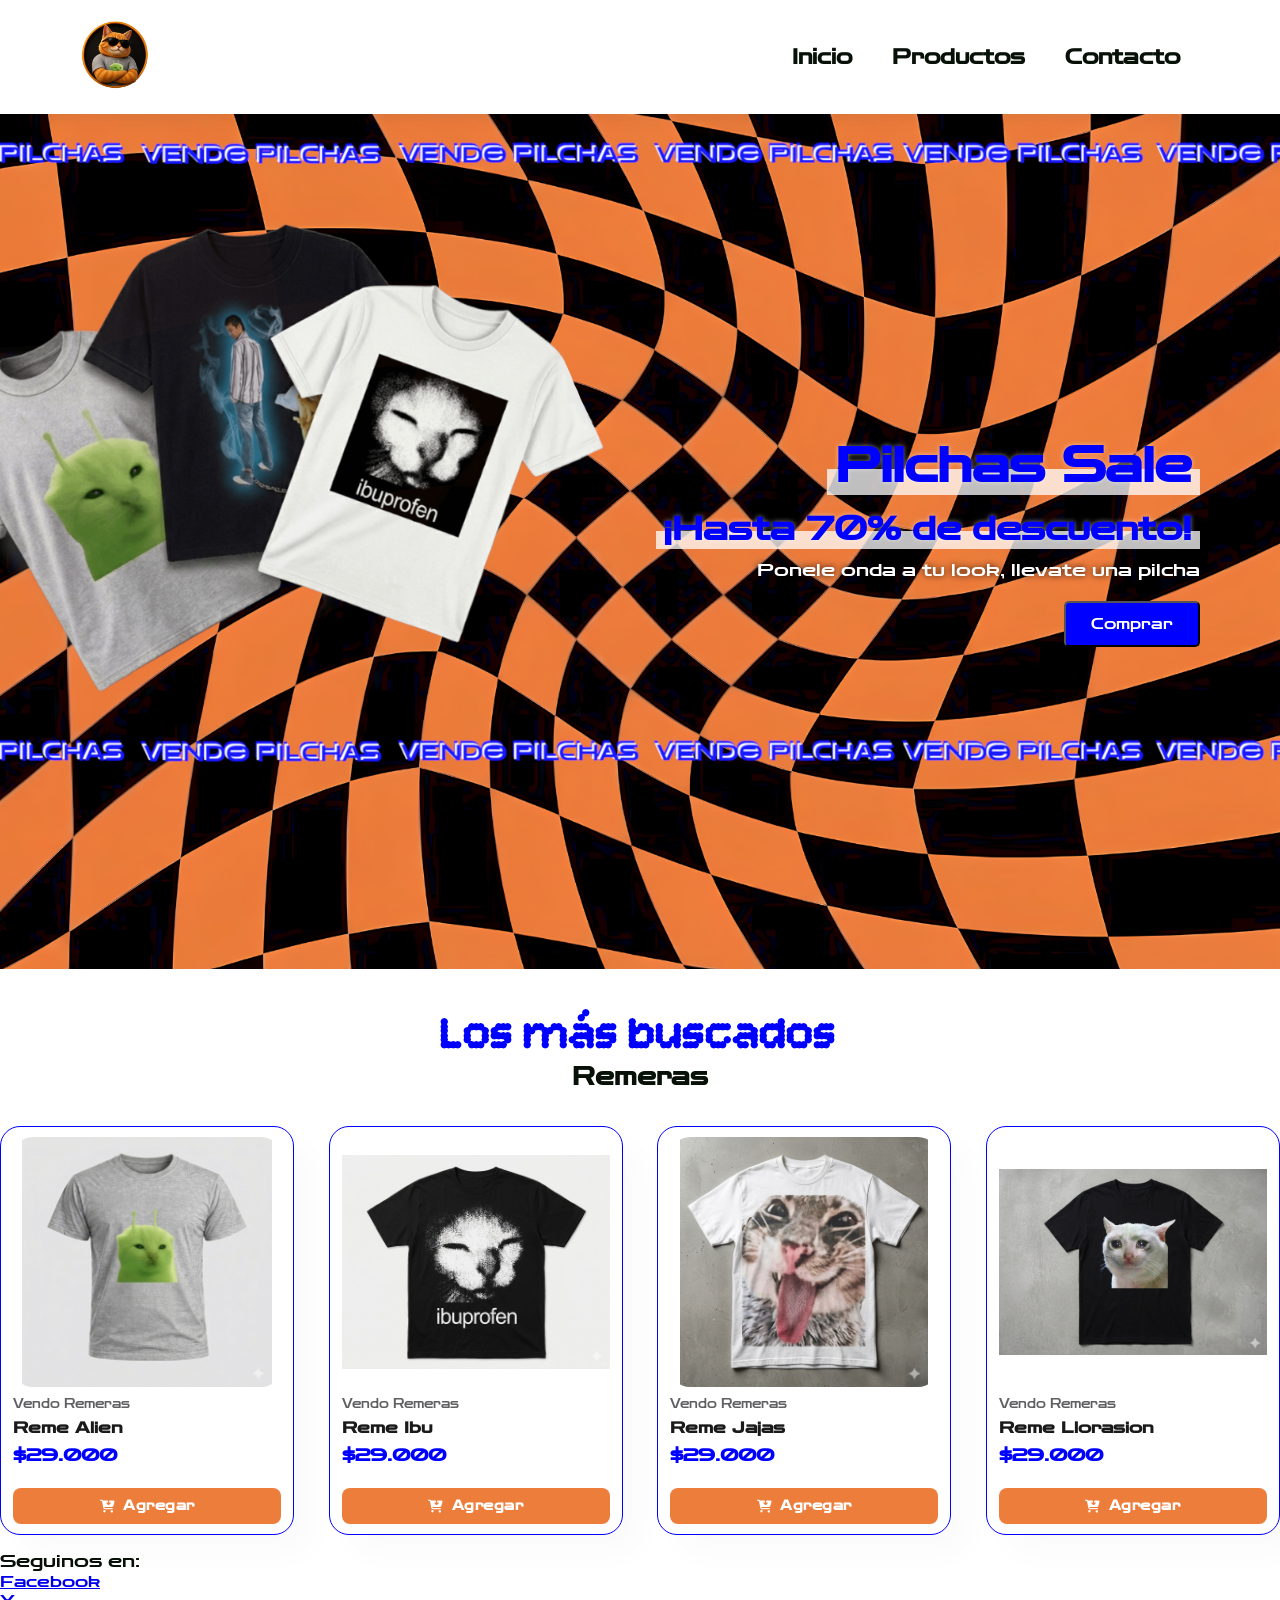
<file: Pre-Entrega/index.html>
<!DOCTYPE html>
<html lang="en">
<head>
    <meta charset="UTF-8">
    <meta name="viewport" content="width=device-width, initial-scale=1.0">
    <link rel="stylesheet" href="https://cdnjs.cloudflare.com/ajax/libs/font-awesome/6.5.0/css/all.min.css">
    <link rel="stylesheet" href="styles.css">
    <link rel="icon" type="image/x-icon" href="img/logo.ico">
    <title>Vendo Pilchas</title>
</head>
<body>
    <header class="header">
        <a href="#">
            <img src="img/logo.png" alt="Logo Vendo Pilchas" width="70px" height="70px">
        </a>
        
        <div>
            <nav>
                <ul id="navbar" class="navbar">
                    <li><a href="#">Inicio</a></li>
                    <li><a href="pages/tienda.html">Productos</a></li>
                    <li><a href="pages/contacto/contacto.html">Contacto</a></li>
                </ul>
            </nav>
        </div>
        <!-- Menú hamburguesa -->
        <div class="mobile">
            <i class="fa-solid fa-bars"></i>
        </div>
    </header>
    <main>

        <section class="hero">
            <div class="hero-content">
                <h1>Pilchas Sale</h1>
                <h2>¡Hasta 70% de descuento!</h2>
                <p>Ponele onda a tu look, llevate una pilcha</p>
                <button>Comprar</button>
            </div>
        </section>

        <section class="title">
            <h1>Los más buscados</h1>
        </section>

        <section class="section-productos section-p1">
            <h2>Remeras</h2>

            <div class="productos-container">

                <!-- Card de producto -->
                <div class="producto">
                    <img src="img/productos/Reme alien.png" alt="Reme Alien">
                    <div class="producto-descripcion">
                        <span>Vendo Remeras</span>
                        <h5>Reme Alien</h5>
                        <h4>$29.000</h4>
                    </div>
                    <a href="#" class="carrito">
                        <i class="fa-solid fa-cart-arrow-down"></i> Agregar
                    </a>
                </div>

                <div class="producto">
                    <img src="img/productos/Reme Ibu.png" alt="Reme Ibu">
                    <div class="producto-descripcion">
                        <span>Vendo Remeras</span>
                        <h5>Reme Ibu</h5>
                        <h4>$29.000</h4>
                    </div>
                    <a href="#" class="carrito">
                        <i class="fa-solid fa-cart-arrow-down"></i> Agregar
                    </a>
                </div>

                <div class="producto">
                    <img src="img/productos/Reme Jajas.png" alt="Reme Jajas">
                    <div class="producto-descripcion">
                        <span>Vendo Remeras</span>
                        <h5>Reme Jajas</h5>
                        <h4>$29.000</h4>
                    </div>
                    <a href="#" class="carrito">
                        <i class="fa-solid fa-cart-arrow-down"></i> Agregar
                    </a>
                </div>

                <div class="producto">
                    <img src="img/productos/Reme Llora.png" alt="Reme Llorasion">
                    <div class="producto-descripcion">
                        <span>Vendo Remeras</span>
                        <h5>Reme Llorasion</h5>
                        <h4>$29.000</h4>
                    </div>
                    <a href="#" class="carrito">
                        <i class="fa-solid fa-cart-arrow-down"></i> Agregar
                    </a>
                </div>

            </div>
        </section>
    </main>
    <footer>
        <p>Seguinos en:</p>
        <ul> 
            <li>
                <a href="https://www.facebook.com" target="_blank">Facebook</a>
            </li>
            <li>
                <a href="https://www.x.com" target="_blank">X</a>
            </li>
            <li>
                <a href="https://www.instagram.com" target="_blank">Instagram</a>
            </li>
        </ul>
    </footer>
</body>
</html>
</file>
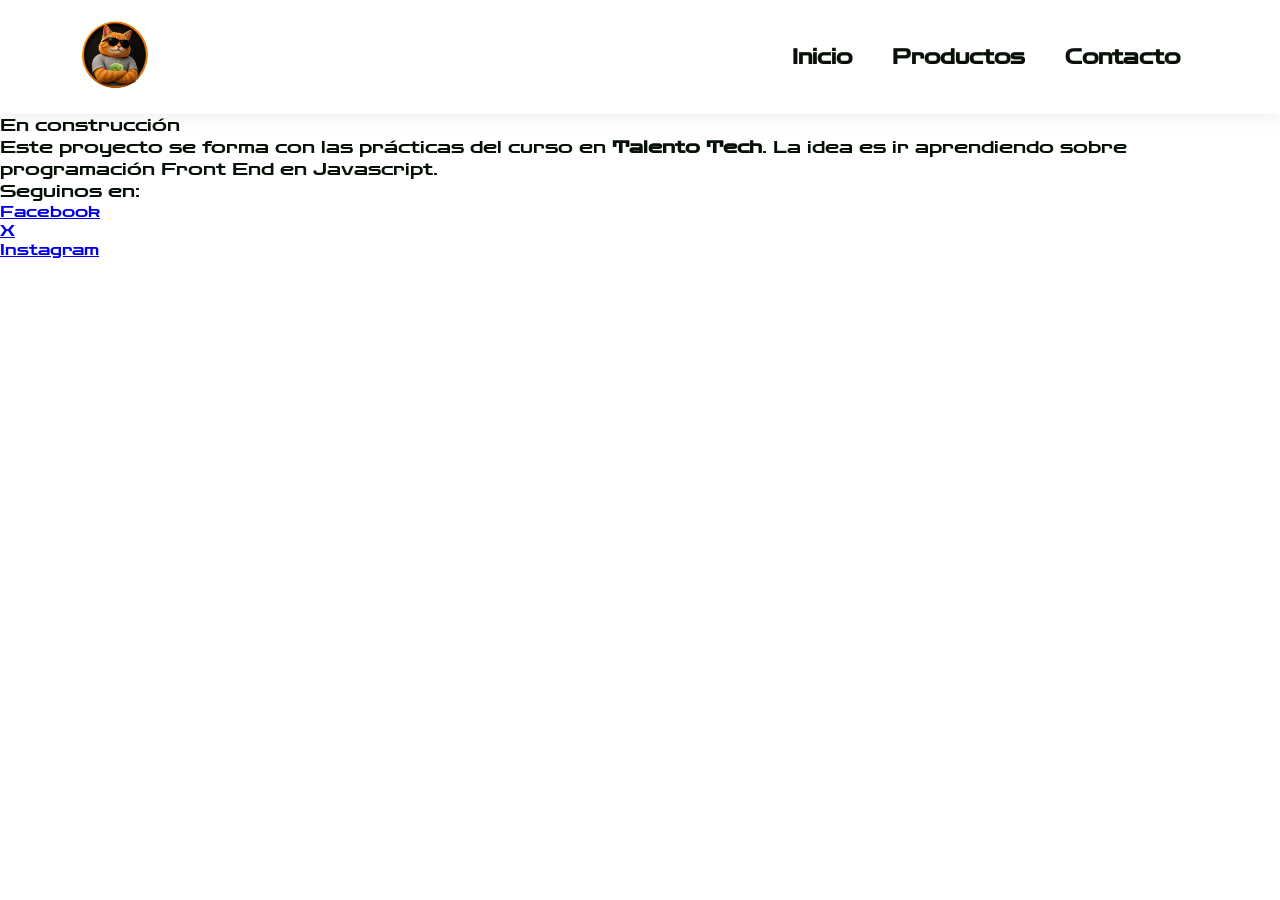
<file: Pre-Entrega/pages/tienda.html>
<!DOCTYPE html>
<html lang="en">
<head>
    <meta charset="UTF-8">
    <meta name="viewport" content="width=device-width, initial-scale=1.0">
    <link rel="icon" type="image/x-icon" href="../img/logo.ico">
    <link rel="stylesheet" href="https://cdnjs.cloudflare.com/ajax/libs/font-awesome/6.5.0/css/all.min.css">
    <link rel="stylesheet" href="../styles.css">
    <title>Vendo Pilchas</title>
</head>
<body>
    <header class="header">
        <a href="../index.html">
            <img src="../img/logo.png" alt="Logo Vendo Pilchas" width="70px" height="70px">
        </a>
        <div>
            <nav>
                <ul id="navbar" class="navbar">
                    <li><a href="../index.html">Inicio</a></li>
                    <li><a href="#">Productos</a></li>
                    <li><a href="./contacto/contacto.html">Contacto</a></li>
                </ul>
            </nav>
        </div>
                <!-- Menú hamburguesa -->
        <div class="mobile">
            <i class="fa-solid fa-bars"></i>
        </div>
    </header>

    <main>

        <p>En construcción</p>
        <p>Este proyecto se forma con las prácticas del curso en <strong>Talento Tech</strong>. La idea es ir aprendiendo sobre programación Front End en Javascript.</p>

    </main>
    <footer>
        <p>Seguinos en:</p>
        <ul> 
            <li>
                <a href="https://www.facebook.com" target="_blank">Facebook</a>
            </li>
            <li>
                <a href="https://www.x.com" target="_blank">X</a>
            </li>
            <li>
                <a href="https://www.instagram.com" target="_blank">Instagram</a>
            </li>
        </ul>
    </footer>
</body>
</html>
</file>
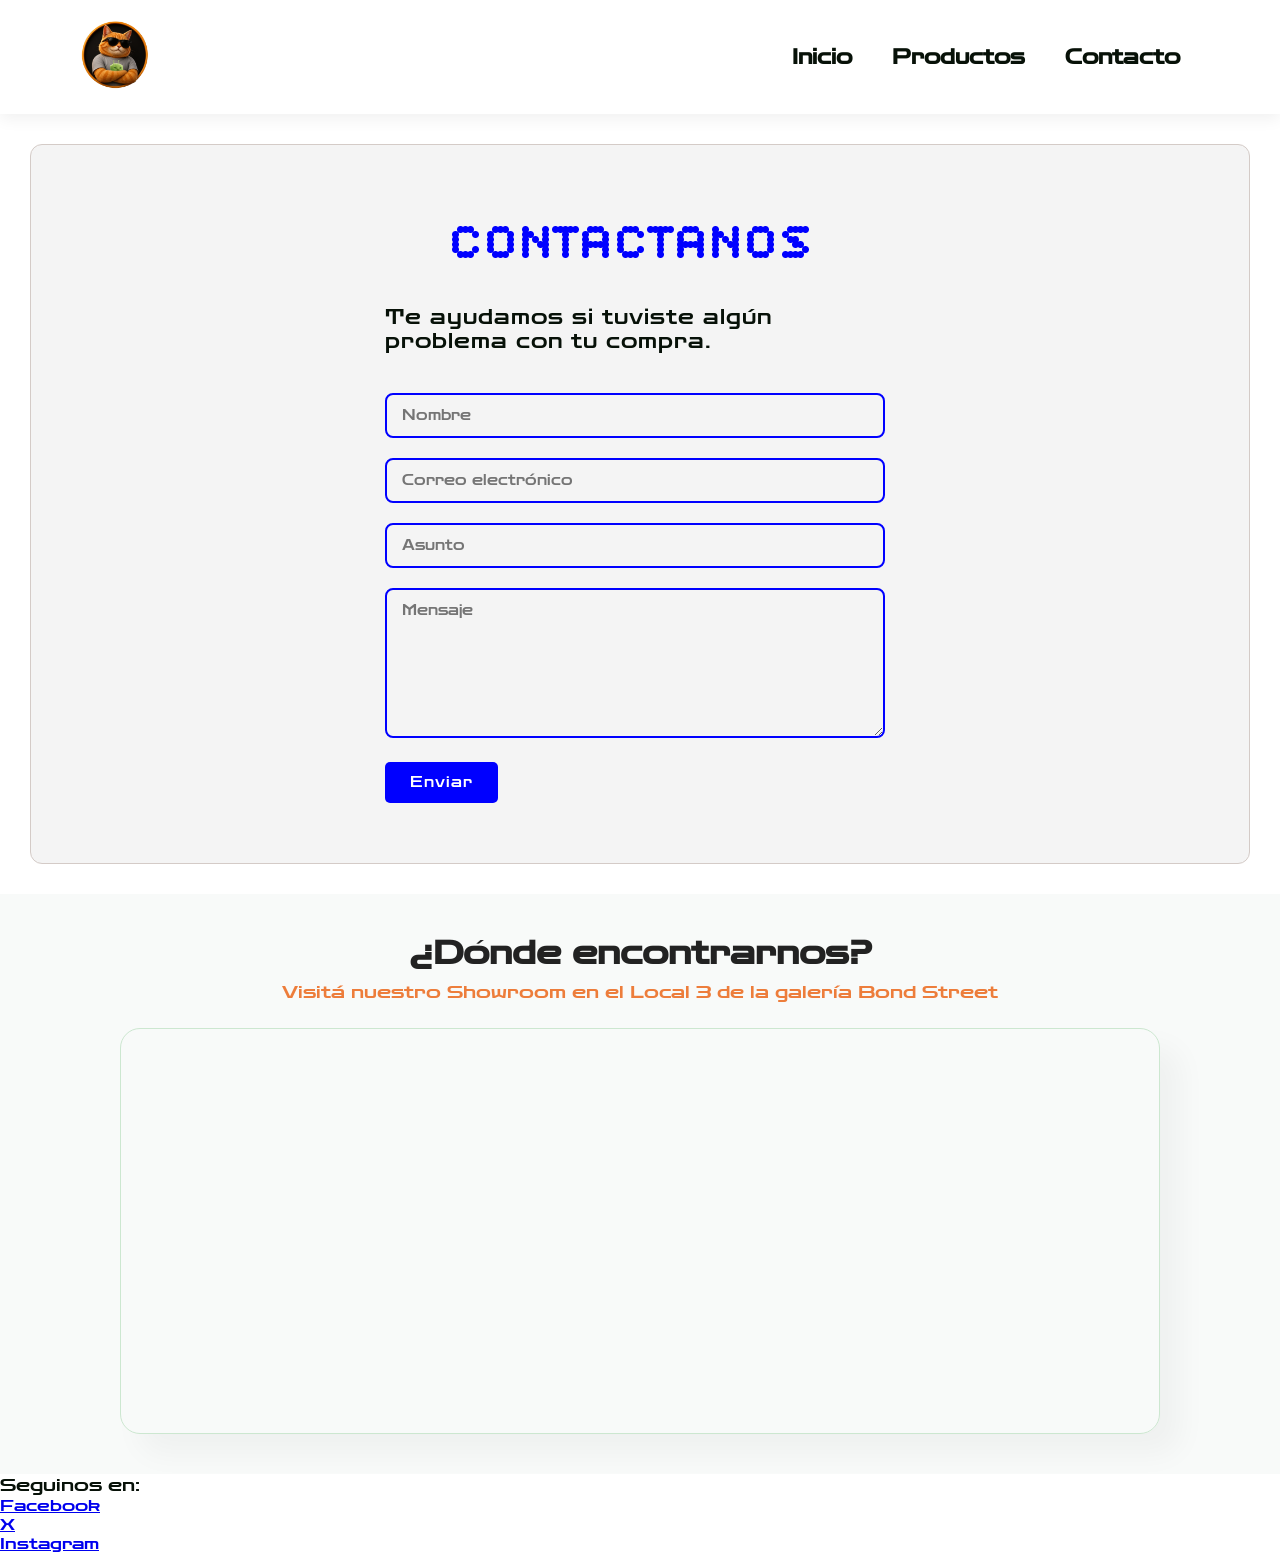
<file: Pre-Entrega/pages/contacto/contacto.html>
<!DOCTYPE html>
<html lang="en">
<head>
    <meta charset="UTF-8">
    <meta name="viewport" content="width=device-width, initial-scale=1.0">
    <link rel="icon" type="image/x-icon" href="../../img/logo.ico">
    <link rel="stylesheet" href="https://cdnjs.cloudflare.com/ajax/libs/font-awesome/6.5.0/css/all.min.css">
    <link rel="stylesheet" href="../../styles.css">
    <link rel="stylesheet" href="contacto.css">
    <title>Vendo Pilchas</title>
</head>
<body>
    <header class="header">
        <a href="../../index.html">
            <img src="../../img/logo.png" alt="Logo Vendo Pilchas" width="70px" height="70px">
        </a>

        <div>
            <nav>
                <ul id="navbar" class="navbar">
                    <li><a href="../../index.html">Inicio</a></li>
                    <li><a href="../tienda.html">Productos</a></li>
                    <li><a href="#">Contacto</a></li>
                </ul>
            </nav>
        </div>
        <!-- Menú hamburguesa -->
        <div class="mobile">
            <i class="fa-solid fa-bars"></i>
        </div>
    </header>
    <main>

<!-- Formulario de contacto -->
        <section class="form-details">

            <form action="https://formspree.io/f/xredronp" method="POST" id="formContacto">
                <h2 class="title">CONTACTANOS</h2>
                <span>Te ayudamos si tuviste algún problema con tu compra.</span>

                <!-- Campo: Nombre -->
                <div class="campo-control">
                    <input type="text" id="Nombre" name="nombre" placeholder="Nombre">
                    <div class="texto-error"></div>
                </div>

                <!-- Campo: Correo electrónico -->
                <div class="campo-control">
                    <input type="text" id="Correo" name="correo" placeholder="Correo electrónico">
                    <div class="texto-error"></div>
                </div>

                <!-- Campo: Asunto -->
                <div class="campo-control">
                    <input type="text" id="asunto" name="asunto" placeholder="Asunto">
                    <div class="texto-error"></div>
                </div>

                <!-- Campo: Mensaje -->
                <div class="campo-control">
                    <textarea id="Mensaje" name="mensaje" cols="30" rows="10" placeholder="Mensaje"></textarea>
                    <div class="texto-error"></div>
                </div>

                <button type="submit">Enviar</button>
            </form>

        </section>

<!-- Mapa -->
        <section class="seccion-mapa section-p1">
            <h2>¿Dónde encontrarnos?</h2>
            <p>Visitá nuestro Showroom en el Local 3 de la galería Bond Street</p>
            <div class="mapa-container">
                <iframe
                    src="https://www.google.com/maps/embed?pb=!1m18!1m12!1m3!1d3284.3216481361137!2d-58.39134809999999!3d-34.5960272!2m3!1f0!2f0!3f0!3m2!1i1024!2i768!4f13.1!3m3!1m2!1s0x95bccbb7c7ec3141%3A0x7c59989f4cafb32d!2sGaler%C3%ADa%20Bond%20Street!5e0!3m2!1ses!2scl!4v1779933703202!5m2!1ses!2scl"
                    width="100%"
                    height="400"
                    style="border:0; border-radius: 20px;"
                    allowfullscreen=""
                    loading="lazy"
                    referrerpolicy="no-referrer-when-downgrade"
                    title="Ubicación de la tienda en Buenos Aires">
                </iframe>
            </div>
        </section>

    </main>
    <footer>
        <p>Seguinos en:</p>
        <ul> 
            <li>
                <a href="https://www.facebook.com" target="_blank">Facebook</a>
            </li>
            <li>
                <a href="https://www.x.com" target="_blank">X</a>
            </li>
            <li>
                <a href="https://www.instagram.com" target="_blank">Instagram</a>
            </li>
        </ul>
    </footer>
</body>
</html>
</file>
<file: Pre-Entrega/styles.css>
@import url('https://fonts.googleapis.com/css2?family=Bitcount+Prop+Single:wght@200&family=Montserrat:wght@400&family=Zen+Dots&display=swap');


/* Paleta de colores
Onyx: #071108
Pumking Spice: #ED7D3B
Blue: #0000FF
White: #FFFFF */

* {
    margin: 0;
    padding: 0;
    box-sizing: border-box;
}

body{
   font-family: 'Zen Dots', cursive;
   color: #071108;
}

p {
    font-size: 18px;

}


/* HEADER Y NAVBAR */

.header {
    display: flex;
    align-items: center;
    justify-content: space-between;
    padding: 20px 80px;
    background-color: white;
    box-shadow: 0 5px 15px rgba(0, 0, 0, 0.06);
    z-index: 999;
    position: sticky;
    top: 0;
    left: 0;
}

.navbar {
    display: flex;
    align-items: center;
    justify-content: center;
}

.navbar li {
    list-style: none;
    padding: 0 20px;
}

.navbar a {
    font-family: 'Zen Dots', cursive;
    text-decoration: none;
    font-size: 20px;
    font-weight: 600;
    color: #071108;
    transition: 0.3s ease;
}

.navbar a:hover {
    color: blue;
}


.mobile {
    display: none;
    align-items: center;
}


/* Responsive */
@media (max-width: 799px) {
    .navbar {
        display: flex;
        flex-direction: column;
        align-items: flex-start;
        justify-content: flex-start;
        position: fixed;
        top: 0;
        right: -300px;
        height: 100vh;
        width: 300px;
        background-color: #e3e6f3;
        box-shadow: 0 40px 60px rgba(0, 0, 0, 0.1);
        padding: 80px 0 0 10px;
        transition: 0.3s;
    }

    .navbar li {
        margin-bottom: 25px;
    }

    .mobile {
        display: flex;
        align-items: center;
    }

    .mobile i {
        color: #071108;
        font-size: 24px;
        padding-left: 20px;
    }

}

/* HERO */

.hero {
    background-image: url('img/hero.png');
    display: flex;
    align-items: center;
    justify-content: flex-end;
    height: 95vh;
    width: 100%;
    background-size: cover;
    background-position: top 5% center;
    padding: 0 80px;
    margin-bottom: 40px;
}

.hero .hero-content {
    width: 50%;
    display: flex;
    flex-direction: column;
    align-items: flex-end;
    text-align: right;
    z-index: 1;
}

.hero .hero-content h1,
.hero .hero-content h2 {
    color: blue;
    display: inline;

    background: linear-gradient(
        transparent 55%,
        rgba(255,255,255,0.75) 55%
    );

    padding: 0 8px;

    text-shadow: 0 0 5px rgba(255,255,255,0.5);
}

.hero .hero-content h1 {
    font-size: 3rem;
    margin-bottom: 15px;
}

.hero .hero-content h2 {
    font-size: 2rem;
    margin-bottom: 10px;
}

.hero .hero-content p {
    color: white;
    margin-bottom: 20px;
    text-shadow: 0 0 6px rgba(0,0,0,0.8);
}

.hero .hero-content button {
    background-color: blue;
    color: white;
    padding: 12px 25px;
    border-radius: 5px;
    cursor: pointer;
    transition: background-color 0.3s ease;
    font-family: 'Zen Dots', cursive;
    font-size: 15px;
}

.hero .hero-content button:hover {
    background-color: #3333ff;
}

/* Responsive Hero */
@media (max-width: 1200px) {
    .hero { padding: 0 60px; }
    .hero .hero-content { width: 55%; }
}

@media (max-width: 992px) {
    .hero { height: 85vh; padding: 0 60px; }
    .hero .hero-content { width: 60%; }
    .hero .hero-content h1 { font-size: 2.5rem; }
    .hero .hero-content h2 { font-size: 2.2rem; }
    .hero .hero-content p { font-size: 0.9rem; }
}

@media (max-width: 768px) {
    .hero {
        height: 70vh;
        padding: 0 40px;
        justify-content: center;
        background-position: top center;
    }
    .hero .hero-content {
        width: 80%;
        align-items: center;
        text-align: center;
    }
    .hero .hero-content h4 { font-size: 0.9rem; }
    .hero .hero-content h2 { font-size: 1.8rem; }
    .hero .hero-content h1 { font-size: 2.2rem; }
}

@media (max-width: 576px) {
    .hero { height: 60vh; padding: 0 20px; background-position: 55% center; }
    .hero .hero-content { width: 100%; }
    .hero .hero-content h4 { font-size: 0.8rem; }
    .hero .hero-content h2 { font-size: 1.5rem; }
    .hero .hero-content h1 { font-size: 1.8rem; margin-bottom: 10px; }
    .hero .hero-content p { font-size: 0.8rem; margin-bottom: 15px; }
    .hero .hero-content button { padding: 10px 20px; font-size: 0.9rem; }
}


.title{
    font-family: 'Bitcount Prop Single', monospace;
    color: blue;
    font-size: 30px;
    font-weight: 200;
    text-align: center;
    width: 100%;
}

/* Productos */
.section-productos {
    text-align: center;
}


.section-productos .productos-container {
    display: flex;
    justify-content: space-between;
    padding-top: 20px;
    flex-wrap: wrap;
}


.section-productos .productos-container .producto {
    width: 23%;
    min-width: 250px;
    margin: 15px 0;
    padding: 10px 12px;
    border-radius: 20px;
    border: 1px solid blue;
    cursor: pointer;
    box-shadow: 20px 20px 30px rgba(0, 0, 0, 0.02);
    transition: 0.8s ease;
    position: relative;
    display: flex;
    flex-direction: column;
}

.section-productos .productos-container .producto img {
    width: 100%;
    border-radius: 20px;
    height: 250px;
    object-fit: contain;
    display: block;
}


.section-productos .productos-container .producto .producto-descripcion {
    text-align: start;
    padding: 10px 0;
    min-height: 80px;
    display: flex;
    flex-direction: column;
    justify-content: flex-start;
    flex-grow: 1;
}

.section-productos .productos-container .producto .producto-descripcion span {
    color: #606063;
    font-size: 12px;
}

.section-productos .productos-container .producto .producto-descripcion h5 {
    padding-top: 7px;
    color: #1a1a1a;
    font-size: 16px;
}


.section-productos .productos-container .producto .producto-descripcion h4 {
    padding-top: 7px;
    font-size: 18px;
    font-weight: 700;
    color: blue;
    margin-top: auto;
}


.section-productos .productos-container .producto:hover {
    box-shadow: 20px 20px 30px rgba(0, 0, 0, 0.15);
}


.section-productos .productos-container .producto .carrito {
    display: flex;
    align-items: center;
    justify-content: center;
    gap: 8px;
    width: 100%;
    padding: 10px 0;
    margin-top: 12px;
    border-radius: 8px;
    background-color: #ED7D3B;
    color: #fff;
    font-size: 13px;
    font-weight: 600;
    text-decoration: none;
    letter-spacing: 0.5px;
    transition: background-color 0.3s ease;
}

.section-productos .productos-container .producto .carrito:hover {
    background-color: #f59157;
}

/* Responsive Productos */
@media (max-width: 1200px) {
    .section-productos .productos-container { justify-content: space-around; }
    .section-productos .productos-container .producto { margin: 15px 10px; }
}

@media (max-width: 992px) {
    .section-productos h2 { font-size: 1.8rem; }
    .section-productos p { font-size: 0.9rem; }
    .section-productos .productos-container .producto { width: 30%; min-width: 220px; }
}

@media (max-width: 768px) {
    .section-productos .productos-container .producto { width: 45%; min-width: 200px; }
    .section-productos .productos-container { justify-content: space-between; }
}

@media (max-width: 576px) {
    .section-productos { padding: 20px 10px; }
    .section-productos h2 { font-size: 1.5rem; }
    .section-productos .productos-container .producto { width: 100%; min-width: unset; margin: 10px 0; }
    .section-productos .productos-container .producto .producto-descripcion h5 { font-size: 13px; }
}
</file>
<file: Pre-Entrega/pages/contacto/contacto.css>
.form-details {
    display: flex;
    justify-content: center;
    align-items: center;
    gap: 60px;
    margin: 30px;
    padding: 60px 20px;
    border: 1px solid #d4cbc7;
    background-color: #f4f4f4;
    border-radius: 12px;
}

.form-details form {
    width: 50%;
    max-width: 500px;
    display: flex;
    flex-direction: column;
    align-items: flex-start;
    margin-right: 10px;
}

.form-details form span {
    font-size: 20px;
    color: #071108;
    font-weight: 100;
    letter-spacing: 1px;
    padding: 20px 0 0 0; 
    margin-bottom: 40px;
}

.form-details form h2 {
    font-size: 50px;
    padding: 10px 0;
    font-weight: 600;
}

.form-details form input,
.form-details form textarea {
    width: 100%;
    padding: 12px 15px;
    outline: none;
    margin-bottom: 20px;
    
    border: 2px solid blue;       
    border-radius: 8px;           
    
    font-family: inherit;
    font-size: 14px;
    background-color: transparent; 
}

.form-details form input:focus,
.form-details form textarea:focus {
    border-color: #0000b3; 
    box-shadow: 0 0 5px rgba(0, 0, 255, 0.2); 
}


.form-details form textarea {
    height: 150px;
    resize: vertical;
}


.form-details form button {
    background-color: blue;
    color: white;
    border: none;
    padding: 12px 25px;
    border-radius: 5px;
    cursor: pointer;
    font-family: 'Zen Dots', cursive;
    font-size: 14px;
    font-weight: 100;
    letter-spacing: 1px;
    transition: background-color 0.3s ease;
}

.form-details form button:hover {
    background-color: #0000b3;
}


.campo-control {
    width: 100%;
}

.campo-control.error input,
.campo-control.error textarea {
    border-color: #ff0000;
}

.campo-control .texto-error {
    color: #ff0000;
    font-size: 0.8em;
    margin-top: -15px;
    margin-bottom: 10px;
    display: none;
}

.campo-control.error .texto-error {
    display: block;
}


/* Estilos mapa */

.seccion-mapa {
    text-align: center;
    background-color: #f8faf9;
    padding: 40px 120px;
}

.seccion-mapa h2 {
    font-size: 32px;
    color: #222;
    margin-bottom: 8px;
}

.seccion-mapa > p {
    color: #ED7D3B;
    margin-bottom: 25px;
}

/* Mapa */
.mapa-container {
    border: 1px solid #cce7d0;
    border-radius: 20px;
    overflow: hidden;
    box-shadow: 20px 20px 30px rgba(0, 0, 0, 0.04);
}

/* Responsive mapa */

@media (max-width: 799px) {
    .seccion-mapa {
        padding: 40px 30px;
    }
}

@media (max-width: 477px) {
    .seccion-mapa {
        padding: 30px 15px;
    }
}


/* Resposive */

/* Tablet */
@media (max-width: 799px) {
    .form-details {
        padding: 40px;
        flex-direction: column;
    }

    .form-details form {
        width: 100%;
        margin-right: 0;
        margin-bottom: 30px;
    }

    .form-details .people {
        width: 100%;
    }
}

/* Mobile */
@media (max-width: 477px) {
    .form-details {
        margin: 10px;
        padding: 20px 15px;
    }
}
</file>
